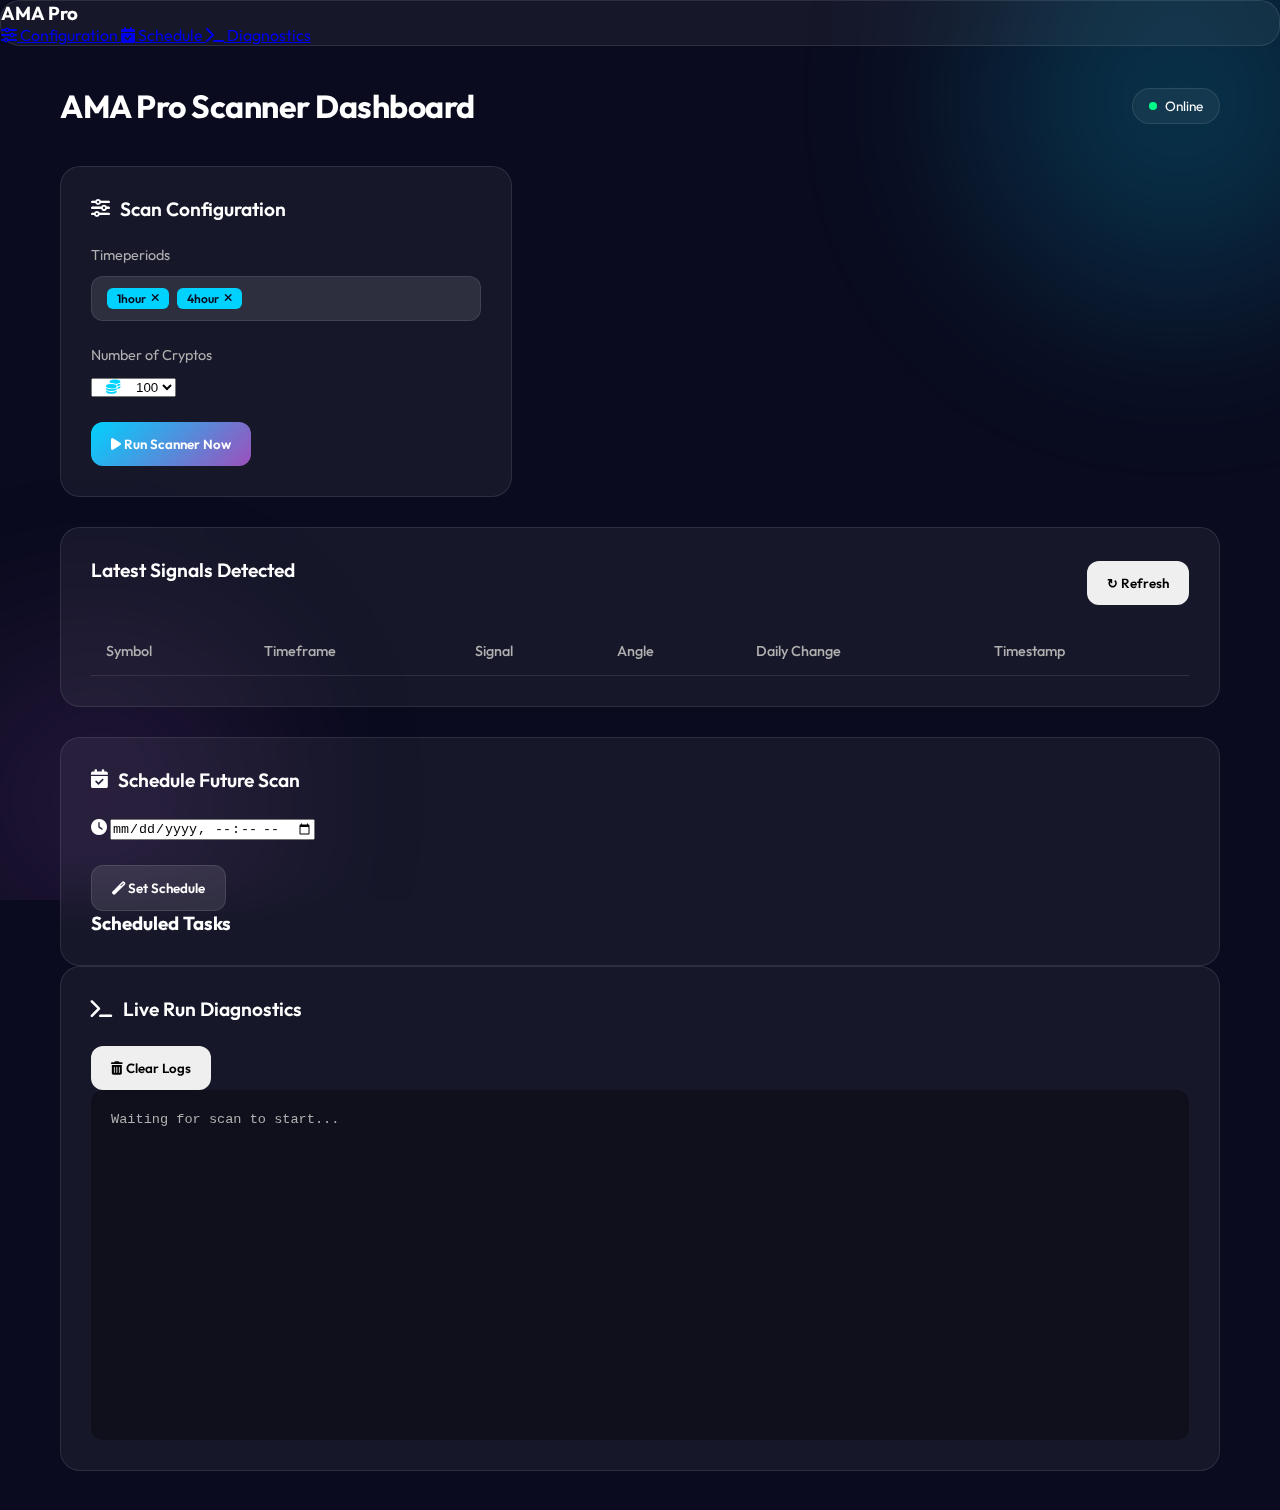
<file: web_dashboard/frontend/index.html>
<!DOCTYPE html>
<html lang="en">

<head>
    <meta charset="UTF-8">
    <meta name="viewport" content="width=device-width, initial-scale=1.0">
    <title>AMA Pro Scanner | Dashboard</title>
    <link rel="stylesheet" href="style.css">
    <link rel="preconnect" href="https://fonts.googleapis.com">
    <link rel="preconnect" href="https://fonts.gstatic.com" crossorigin>
    <link href="https://fonts.googleapis.com/css2?family=Outfit:wght@300;400;600;700&display=swap" rel="stylesheet">
    <link rel="stylesheet" href="https://cdnjs.cloudflare.com/ajax/libs/font-awesome/6.4.0/css/all.min.css">
</head>

<body>
    <div class="background">
        <div class="blur-circle circle-1"></div>
        <div class="blur-circle circle-2"></div>
    </div>

    <!-- Sidebar Navigation -->
    <nav class="sidebar glass">
        <div class="sidebar-header">
            <span class="pulse"></span>
            <h3>AMA Pro</h3>
        </div>
        <div class="sidebar-nav">
            <a href="#config-section" class="nav-item active" data-section="config-section">
                <i class="fas fa-sliders-h"></i>
                <span>Configuration</span>
            </a>
            <a href="#schedule-section" class="nav-item" data-section="schedule-section">
                <i class="fas fa-calendar-check"></i>
                <span>Schedule</span>
            </a>
            <a href="#logs-section" class="nav-item" data-section="logs-section">
                <i class="fas fa-terminal"></i>
                <span>Diagnostics</span>
            </a>
        </div>
    </nav>

    <main class="dashboard-container">
        <header>
            <div class="logo">
                <h1>AMA Pro Scanner Dashboard</h1>
            </div>
            <div class="status-badge" id="app-status">
                <span class="dot"></span> Online
            </div>
        </header>

        <!-- Configuration Section -->
        <section id="config-section" class="controls-grid">
            <div class="card glass config-card">
                <h2><i class="fas fa-sliders-h"></i> Scan Configuration</h2>

                <div class="config-columns">
                    <div class="config-left">
                        <div class="form-group">
                            <label>Timeperiods</label>
                            <div class="custom-multiselect" id="timeframe-dropdown">
                                <div class="dropdown-header" id="selected-tags">
                                    <span class="placeholder">Select timeframes...</span>
                                </div>
                                <div class="dropdown-options glass" id="timeframe-options">
                                    <!-- Options injected by JS -->
                                </div>
                            </div>
                        </div>
                    </div>

                    <div class="config-right">
                        <div class="form-group">
                            <label>Number of Cryptos</label>
                            <div class="select-wrapper">
                                <i class="fas fa-coins select-icon"></i>
                                <select id="symbol-limit">
                                    <option value="20">20</option>
                                    <option value="50">50</option>
                                    <option value="100" selected>100</option>
                                    <option value="200">200</option>
                                    <option value="300">300</option>
                                    <option value="400">400</option>
                                    <option value="500">500</option>
                                </select>
                            </div>
                        </div>
                    </div>
                </div>

                <div class="button-group-single">
                    <button id="run-btn" class="primary-btn pulse-btn">
                        <i class="fas fa-play"></i> Run Scanner Now
                    </button>
                </div>
            </div>
        </section>

        <!-- Results Section -->
        <section class="results-card card glass">
            <div class="card-header">
                <h2>Latest Signals Detected</h2>
                <button id="refresh-results" class="icon-btn">↻ Refresh</button>
            </div>
            <div class="table-container">
                <table id="results-table">
                    <thead>
                        <tr>
                            <th>Symbol</th>
                            <th>Timeframe</th>
                            <th>Signal</th>
                            <th>Angle</th>
                            <th>Daily Change</th>
                            <th>Timestamp</th>
                        </tr>
                    </thead>
                    <tbody>
                        <!-- Results injected here -->
                    </tbody>
                </table>
            </div>
        </section>

        <!-- Schedule Section -->
        <section id="schedule-section" class="card glass">
            <h2><i class="fas fa-calendar-check"></i> Schedule Future Scan</h2>
            <div class="scheduler-premium">
                <div class="scheduler-body">
                    <div class="form-group no-margin">
                        <div class="input-with-icon-premium">
                            <i class="fas fa-clock"></i>
                            <input type="datetime-local" id="schedule-time">
                        </div>
                    </div>
                    <button id="schedule-btn" class="secondary-btn glow-btn">
                        <i class="fas fa-magic"></i> Set Schedule
                    </button>
                </div>
            </div>
            <div class="scheduled-jobs-section">
                <h3>Scheduled Tasks</h3>
                <div id="jobs-list" class="jobs-grid">
                    <!-- Scheduled jobs injected here -->
                </div>
            </div>
        </section>

        <!-- Diagnostics/Logs Section -->
        <section id="logs-section" class="card glass log-card-bottom">
            <div class="card-header-flex">
                <h2><i class="fas fa-terminal"></i> Live Run Diagnostics</h2>
                <button id="clear-logs-btn" class="danger-btn-small">
                    <i class="fas fa-trash-alt"></i> Clear Logs
                </button>
            </div>
            <div class="log-container" id="log-output">
                <div class="log-entry">Waiting for scan to start...</div>
            </div>
        </section>
    </main>

    <script src="script.js"></script>
</body>

</html>
</file>
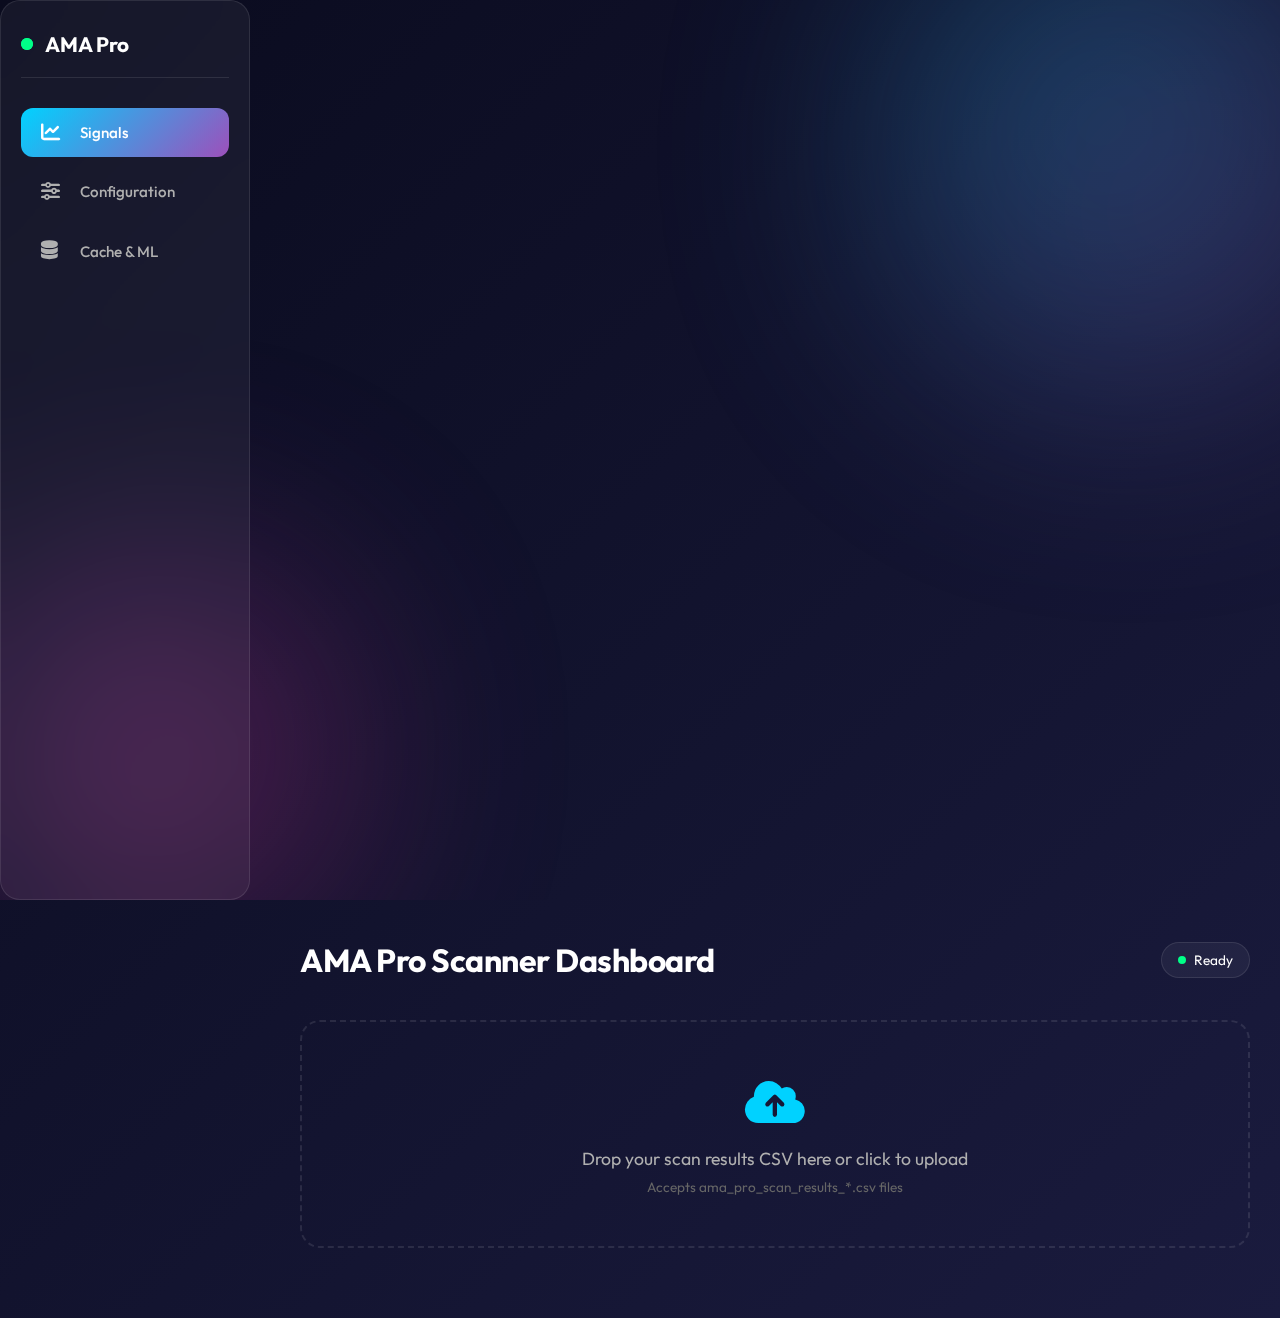
<file: ama_pro_dashboard.html>
<!DOCTYPE html>
<html lang="en">

<head>
    <meta charset="UTF-8">
    <meta name="viewport" content="width=device-width, initial-scale=1.0">
    <title>AMA Pro Scanner | Dashboard</title>
    <link rel="preconnect" href="https://fonts.googleapis.com">
    <link rel="preconnect" href="https://fonts.gstatic.com" crossorigin>
    <link href="https://fonts.googleapis.com/css2?family=Outfit:wght@300;400;600;700&display=swap" rel="stylesheet">
    <link rel="stylesheet" href="https://cdnjs.cloudflare.com/ajax/libs/font-awesome/6.4.0/css/all.min.css">
    <style>
        :root {
            --primary-bg: #0a0b1e;
            --accent-blue: #00d2ff;
            --accent-purple: #9d50bb;
            --accent-pink: #ff2e97;
            --accent-orange: #ff6b35;
            --glass-bg: rgba(255, 255, 255, 0.05);
            --glass-border: rgba(255, 255, 255, 0.1);
            --text-primary: #ffffff;
            --text-secondary: #b0b0b0;
            --success: #00ff88;
            --danger: #ff4d4d;
            --warning: #ffaa00;
            --font-outfit: 'Outfit', sans-serif;
        }

        * { box-sizing: border-box; margin: 0; padding: 0; }

        body {
            background: linear-gradient(135deg, #0a0b1e 0%, #1a1b3e 50%, #0a0b1e 100%);
            background-size: 200% 200%;
            animation: gradientShift 15s ease infinite;
            color: var(--text-primary);
            font-family: var(--font-outfit);
            overflow-x: hidden;
            min-height: 100vh;
        }

        @keyframes gradientShift {
            0% { background-position: 0% 50%; }
            50% { background-position: 100% 50%; }
            100% { background-position: 0% 50%; }
        }

        .background {
            position: fixed; top: 0; left: 0;
            width: 100%; height: 100%;
            z-index: -1; overflow: hidden;
        }

        .blur-circle {
            position: absolute; border-radius: 50%;
            filter: blur(120px); opacity: 0.3;
            animation: float 20s ease-in-out infinite;
        }

        .circle-1 {
            width: 500px; height: 500px;
            background: linear-gradient(135deg, var(--accent-blue), var(--accent-purple));
            top: -100px; right: -100px;
            animation: float 15s ease-in-out infinite, rotate 30s linear infinite;
        }

        .circle-2 {
            width: 400px; height: 400px;
            background: linear-gradient(135deg, var(--accent-purple), var(--accent-pink));
            bottom: -50px; left: -50px;
            animation: float 20s ease-in-out infinite reverse, rotate 40s linear infinite reverse;
        }

        @keyframes float {
            0%, 100% { transform: translate(0, 0) scale(1); }
            33% { transform: translate(30px, -30px) scale(1.1); }
            66% { transform: translate(-30px, 30px) scale(0.9); }
        }

        @keyframes rotate {
            from { transform: rotate(0deg); }
            to { transform: rotate(360deg); }
        }

        /* Sidebar */
        .sidebar {
            position: fixed; left: 0; top: 0;
            width: 250px; height: 100vh;
            padding: 30px 20px; z-index: 1000;
            display: flex; flex-direction: column; gap: 30px;
        }

        .sidebar-header {
            display: flex; align-items: center; gap: 12px;
            padding-bottom: 20px;
            border-bottom: 1px solid var(--glass-border);
        }

        .sidebar-header h3 {
            font-size: 1.3rem; font-weight: 700;
            color: var(--text-primary);
        }

        .pulse-dot {
            width: 12px; height: 12px;
            background: var(--success);
            border-radius: 50%; position: relative;
        }

        .pulse-dot::after {
            content: ''; position: absolute;
            width: 100%; height: 100%;
            background: inherit; border-radius: 50%;
            animation: pulse-ring 2s infinite;
        }

        @keyframes pulse-ring {
            0% { transform: scale(1); opacity: 0.5; }
            100% { transform: scale(3); opacity: 0; }
        }

        .sidebar-nav {
            display: flex; flex-direction: column; gap: 10px;
        }

        .nav-item {
            display: flex; align-items: center; gap: 15px;
            padding: 15px 20px; border-radius: 12px;
            color: var(--text-secondary); text-decoration: none;
            transition: all 0.3s ease; cursor: pointer;
        }

        .nav-item i { font-size: 1.2rem; width: 24px; }
        .nav-item span { font-weight: 500; font-size: 0.95rem; }

        .nav-item:hover {
            background: rgba(255, 255, 255, 0.05);
            color: var(--text-primary);
        }

        .nav-item.active {
            background: linear-gradient(135deg, var(--accent-blue), var(--accent-purple));
            color: white;
        }

        /* Glass */
        .glass {
            background: var(--glass-bg);
            backdrop-filter: blur(20px);
            -webkit-backdrop-filter: blur(20px);
            border: 1px solid var(--glass-border);
            border-radius: 20px;
            transition: transform 0.3s ease, box-shadow 0.3s ease, border-color 0.3s ease;
            position: relative; overflow: hidden;
        }

        .glass::before {
            content: ''; position: absolute;
            top: 0; left: -100%;
            width: 100%; height: 100%;
            background: linear-gradient(90deg, transparent, rgba(255, 255, 255, 0.1), transparent);
            transition: left 0.5s;
        }

        .glass:hover::before { left: 100%; }

        .glass:hover {
            transform: translateY(-5px);
            box-shadow: 0 20px 60px rgba(0, 210, 255, 0.3);
            border-color: rgba(0, 210, 255, 0.5);
        }

        /* Main */
        .dashboard-container {
            margin-left: 270px; padding: 40px 30px;
            max-width: 1200px;
        }

        header {
            display: flex; justify-content: space-between;
            align-items: center; margin-bottom: 40px;
        }

        .logo h1 {
            font-size: 2rem; font-weight: 700; letter-spacing: -0.5px;
        }

        .status-badge {
            background: var(--glass-bg);
            border: 1px solid var(--glass-border);
            padding: 8px 16px; border-radius: 100px;
            font-size: 0.85rem;
            display: flex; align-items: center; gap: 8px;
        }

        .status-badge .dot {
            width: 8px; height: 8px;
            background: var(--success); border-radius: 50%;
        }

        /* Card */
        .card {
            padding: 30px;
            animation: fadeInUp 0.6s ease-out;
            margin-bottom: 30px;
        }

        @keyframes fadeInUp {
            from { opacity: 0; transform: translateY(30px); }
            to { opacity: 1; transform: translateY(0); }
        }

        .card h2 {
            margin-bottom: 25px; font-size: 1.2rem;
            color: var(--text-primary); font-weight: 600;
            display: flex; align-items: center; gap: 10px;
        }

        /* Stats Grid */
        .stats-grid {
            display: grid;
            grid-template-columns: repeat(auto-fit, minmax(220px, 1fr));
            gap: 20px; margin-bottom: 30px;
        }

        .stat-card {
            display: flex; align-items: center; gap: 20px;
            padding: 25px; cursor: default;
            animation: fadeInUp 0.6s ease-out;
        }

        .stat-card:nth-child(1) { animation-delay: 0.1s; }
        .stat-card:nth-child(2) { animation-delay: 0.2s; }
        .stat-card:nth-child(3) { animation-delay: 0.3s; }
        .stat-card:nth-child(4) { animation-delay: 0.4s; }
        .stat-card:nth-child(5) { animation-delay: 0.5s; }

        .stat-icon {
            width: 60px; height: 60px; border-radius: 15px;
            display: flex; align-items: center; justify-content: center;
            font-size: 1.5rem; color: white;
            box-shadow: 0 10px 25px rgba(0, 0, 0, 0.3);
            animation: pulse-glow 2s ease-in-out infinite;
            flex-shrink: 0;
        }

        @keyframes pulse-glow {
            0%, 100% { box-shadow: 0 10px 25px rgba(0, 0, 0, 0.3); transform: scale(1); }
            50% { box-shadow: 0 10px 35px rgba(0, 210, 255, 0.5); transform: scale(1.05); }
        }

        .stat-content h3 {
            font-size: 2rem; font-weight: 700; margin: 0;
            background: linear-gradient(135deg, var(--accent-blue), var(--accent-purple));
            -webkit-background-clip: text; -webkit-text-fill-color: transparent;
            background-clip: text;
        }

        .stat-content p {
            margin: 5px 0 0; color: var(--text-secondary); font-size: 0.9rem;
        }

        /* Upload Section */
        .upload-area {
            border: 2px dashed var(--glass-border);
            border-radius: 20px; padding: 50px;
            text-align: center; cursor: pointer;
            transition: all 0.3s ease;
            margin-bottom: 30px;
        }

        .upload-area:hover {
            border-color: var(--accent-blue);
            background: rgba(0, 210, 255, 0.05);
            transform: translateY(-3px);
        }

        .upload-area.drag-over {
            border-color: var(--accent-purple);
            background: rgba(157, 80, 187, 0.1);
        }

        .upload-area .upload-icon {
            font-size: 3rem; margin-bottom: 15px;
            color: var(--accent-blue);
        }

        .upload-area p { font-size: 1.1rem; color: var(--text-secondary); }
        .upload-area .hint { font-size: 0.85rem; color: #666; margin-top: 8px; }

        #fileInput { display: none; }

        /* Filters */
        .filters-section {
            display: flex; gap: 15px; margin-bottom: 20px;
            align-items: center; flex-wrap: wrap;
        }

        .search-box {
            position: relative; flex: 1; min-width: 200px;
        }

        .search-box i {
            position: absolute; left: 15px; top: 50%;
            transform: translateY(-50%);
            color: var(--accent-blue); pointer-events: none;
        }

        .search-box input {
            width: 100%;
            padding: 12px 15px 12px 45px;
            background: rgba(255, 255, 255, 0.05);
            border: 1px solid var(--glass-border);
            border-radius: 12px; color: white;
            font-family: inherit; font-size: 0.95rem; outline: none;
            transition: all 0.3s ease;
        }

        .search-box input:focus {
            background: rgba(255, 255, 255, 0.08);
            border-color: var(--accent-blue);
            box-shadow: 0 0 0 3px rgba(0, 210, 255, 0.1);
        }

        .filter-group { display: flex; gap: 10px; }

        .filter-select {
            padding: 12px 40px 12px 15px;
            background: rgba(255, 255, 255, 0.05);
            border: 1px solid var(--glass-border);
            border-radius: 12px; color: white;
            font-family: inherit; font-size: 0.9rem;
            outline: none; cursor: pointer;
            transition: all 0.3s ease;
            appearance: none;
            background-image: url("data:image/svg+xml,%3Csvg xmlns='http://www.w3.org/2000/svg' width='12' height='12' viewBox='0 0 12 12'%3E%3Cpath fill='%2300d2ff' d='M6 9L1 4h10z'/%3E%3C/svg%3E");
            background-repeat: no-repeat;
            background-position: right 12px center;
        }

        .filter-select:hover {
            background-color: rgba(255, 255, 255, 0.08);
            border-color: var(--accent-blue);
        }

        .filter-select option { background: var(--primary-bg); color: white; }

        /* Card Header */
        .card-header {
            display: flex; justify-content: space-between;
            align-items: center; margin-bottom: 20px;
        }

        .header-actions { display: flex; gap: 10px; }

        .icon-btn {
            padding: 10px 18px;
            background: rgba(255, 255, 255, 0.05);
            border: 1px solid var(--glass-border);
            border-radius: 10px; color: white;
            font-size: 0.9rem; font-family: inherit;
            display: flex; align-items: center; gap: 8px;
            cursor: pointer; transition: all 0.3s ease;
        }

        .icon-btn:hover {
            background: rgba(255, 255, 255, 0.1);
            border-color: var(--accent-blue);
            transform: translateY(-2px);
        }

        .success-btn { border-color: var(--success); }
        .success-btn:hover { background: rgba(0, 255, 136, 0.1); border-color: var(--success); }

        /* Table */
        .table-container { overflow-x: auto; }

        table { width: 100%; border-collapse: collapse; text-align: left; }

        th {
            padding: 15px; color: var(--text-secondary);
            font-weight: 500; font-size: 0.9rem;
            border-bottom: 1px solid var(--glass-border);
        }

        td {
            padding: 18px 15px; font-size: 0.9rem;
            border-bottom: 1px solid var(--glass-border);
        }

        tbody tr { transition: background 0.2s; }
        tbody tr:hover { background: rgba(255, 255, 255, 0.03); }

        .signal-long { color: var(--success); font-weight: 700; }
        .signal-short { color: var(--danger); font-weight: 700; }

        .daily-change-positive { color: var(--success); font-weight: 700; }
        .daily-change-negative { color: var(--danger); font-weight: 700; }

        .badge-tf {
            background: rgba(0, 210, 255, 0.1); color: var(--accent-blue);
            padding: 2px 8px; border-radius: 4px;
            font-weight: 600; font-size: 0.8rem;
        }

        .badge-exchange {
            background: rgba(255, 102, 0, 0.1); color: var(--accent-orange);
            padding: 2px 8px; border-radius: 4px;
            font-weight: 600; font-size: 0.8rem;
            text-transform: uppercase;
        }

        .badge-regime {
            background: rgba(157, 80, 187, 0.15); color: #c084fc;
            padding: 2px 8px; border-radius: 4px;
            font-weight: 600; font-size: 0.8rem;
        }

        /* Confidence bar */
        .confidence-cell { min-width: 100px; }

        .confidence-bar-wrap {
            display: flex; align-items: center; gap: 8px;
        }

        .confidence-bar {
            flex: 1; height: 6px;
            background: rgba(255, 255, 255, 0.1);
            border-radius: 4px; overflow: hidden;
        }

        .confidence-fill {
            height: 100%; border-radius: 4px;
            transition: width 0.5s ease;
        }

        .conf-high { background: linear-gradient(90deg, #00ff88, #4ade80); }
        .conf-mid { background: linear-gradient(90deg, #eab308, #facc15); }
        .conf-low { background: linear-gradient(90deg, #ef4444, #f87171); }

        .confidence-text { font-size: 0.8rem; font-weight: 600; min-width: 36px; }

        /* Sortable */
        .sortable { cursor: pointer; user-select: none; transition: all 0.2s ease; }
        .sortable:hover { color: var(--accent-blue); }

        .sort-icon {
            font-size: 0.7rem; margin-left: 5px;
            opacity: 0.5; transition: all 0.2s ease;
        }

        .sort-icon.active { opacity: 1; color: var(--accent-blue); }

        .results-count {
            margin-top: 15px; padding: 10px; text-align: center;
            color: var(--text-secondary); font-size: 0.9rem;
            border-top: 1px solid var(--glass-border);
        }

        /* TradingView Button */
        .tradingview-btn {
            background: linear-gradient(135deg, #2962ff, #1e53e5);
            padding: 8px 16px; border-radius: 8px;
            font-size: 0.85rem; color: white; border: none;
            display: flex; align-items: center; gap: 6px;
            cursor: pointer; transition: all 0.3s ease;
            font-family: inherit; font-weight: 600;
        }

        .tradingview-btn:hover {
            transform: translateY(-2px);
            box-shadow: 0 5px 15px rgba(41, 98, 255, 0.4);
        }

        /* Config Section */
        .config-grid {
            display: grid;
            grid-template-columns: repeat(auto-fill, minmax(200px, 1fr));
            gap: 15px;
        }

        .config-item {
            background: rgba(0, 0, 0, 0.2);
            padding: 15px; border-radius: 12px;
            border: 1px solid var(--glass-border);
        }

        .config-item .label {
            font-size: 0.8rem; color: var(--text-secondary);
            text-transform: uppercase; letter-spacing: 0.5px;
            margin-bottom: 6px;
        }

        .config-item .value {
            font-size: 1.1rem; font-weight: 600; color: var(--text-primary);
        }

        .config-item .value.enabled { color: var(--success); }
        .config-item .value.disabled { color: var(--text-secondary); }

        /* Cache Section */
        .cache-stats {
            display: grid;
            grid-template-columns: 1fr 1fr;
            gap: 20px;
        }

        .cache-meter-item { margin-bottom: 18px; }

        .meter-label {
            display: flex; justify-content: space-between;
            font-size: 0.85rem; margin-bottom: 6px;
        }

        .meter-label .key { color: var(--text-secondary); }
        .meter-label .val { color: var(--text-primary); font-weight: 600; }

        .meter-bar {
            width: 100%; height: 8px;
            background: rgba(255, 255, 255, 0.1);
            border-radius: 6px; overflow: hidden;
        }

        .meter-fill {
            height: 100%; border-radius: 6px;
            background: linear-gradient(90deg, var(--accent-purple), var(--accent-blue));
            transition: width 1s ease;
        }

        /* Toast */
        #toast-container {
            position: fixed; top: 20px; right: 20px;
            z-index: 10000;
            display: flex; flex-direction: column; gap: 10px;
        }

        .toast {
            background: var(--glass-bg);
            backdrop-filter: blur(20px);
            border: 1px solid var(--glass-border);
            border-radius: 12px; padding: 15px 20px;
            min-width: 300px;
            display: flex; align-items: center; gap: 12px;
            opacity: 0; transform: translateX(400px);
            transition: all 0.3s cubic-bezier(0.68, -0.55, 0.265, 1.55);
            box-shadow: 0 10px 30px rgba(0, 0, 0, 0.3);
        }

        .toast.show { opacity: 1; transform: translateX(0); }
        .toast i { font-size: 1.2rem; }

        .toast-success { border-left: 4px solid var(--success); }
        .toast-success i { color: var(--success); }
        .toast-error { border-left: 4px solid var(--danger); }
        .toast-error i { color: var(--danger); }
        .toast-info { border-left: 4px solid var(--accent-blue); }
        .toast-info i { color: var(--accent-blue); }
        .toast-warning { border-left: 4px solid var(--warning); }
        .toast-warning i { color: var(--warning); }

        /* Scrollbar */
        ::-webkit-scrollbar { width: 6px; }
        ::-webkit-scrollbar-track { background: transparent; }
        ::-webkit-scrollbar-thumb { background: var(--glass-border); border-radius: 10px; }
        ::-webkit-scrollbar-thumb:hover { background: var(--text-secondary); }

        /* Responsive */
        @media (max-width: 1024px) {
            .sidebar { width: 80px; padding: 30px 10px; }
            .sidebar-header h3, .nav-item span { display: none; }
            .nav-item { justify-content: center; padding: 15px; }
            .dashboard-container { margin-left: 100px; }
        }

        @media (max-width: 768px) {
            .sidebar {
                width: 100%; height: auto; position: relative;
                flex-direction: row; padding: 15px;
            }
            .sidebar-nav { flex-direction: row; flex: 1; justify-content: space-around; }
            .nav-item span { display: none; }
            .dashboard-container { margin-left: 0; padding: 20px 15px; }
            .filters-section { flex-direction: column; }
            .header-actions { flex-direction: column; gap: 8px; }
            .stats-grid { grid-template-columns: repeat(auto-fit, minmax(160px, 1fr)); }
            .cache-stats { grid-template-columns: 1fr; }
        }
    </style>
</head>

<body>
    <div class="background">
        <div class="blur-circle circle-1"></div>
        <div class="blur-circle circle-2"></div>
    </div>

    <!-- Sidebar Navigation -->
    <nav class="sidebar glass">
        <div class="sidebar-header">
            <span class="pulse-dot"></span>
            <h3>AMA Pro</h3>
        </div>
        <div class="sidebar-nav">
            <a href="#" class="nav-item active" data-section="signals-section">
                <i class="fas fa-chart-line"></i>
                <span>Signals</span>
            </a>
            <a href="#" class="nav-item" data-section="config-section">
                <i class="fas fa-sliders-h"></i>
                <span>Configuration</span>
            </a>
            <a href="#" class="nav-item" data-section="cache-section">
                <i class="fas fa-database"></i>
                <span>Cache & ML</span>
            </a>
        </div>
    </nav>

    <main class="dashboard-container">
        <header>
            <div class="logo">
                <h1>AMA Pro Scanner Dashboard</h1>
            </div>
            <div class="status-badge" id="app-status">
                <span class="dot"></span> <span id="status-text">Ready</span>
            </div>
        </header>

        <!-- Upload Section -->
        <section id="upload-section">
            <div class="upload-area" id="uploadArea">
                <div class="upload-icon"><i class="fas fa-cloud-upload-alt"></i></div>
                <p>Drop your scan results CSV here or click to upload</p>
                <div class="hint">Accepts ama_pro_scan_results_*.csv files</div>
                <input type="file" id="fileInput" accept=".csv">
            </div>
        </section>

        <!-- Stats Dashboard -->
        <section class="stats-grid" id="stats-section" style="display:none;">
            <div class="stat-card glass">
                <div class="stat-icon" style="background: linear-gradient(135deg, var(--accent-blue), var(--accent-purple));">
                    <i class="fas fa-chart-line"></i>
                </div>
                <div class="stat-content">
                    <h3 id="total-signals">0</h3>
                    <p>Total Signals</p>
                </div>
            </div>
            <div class="stat-card glass">
                <div class="stat-icon" style="background: linear-gradient(135deg, var(--success), #00cc6a);">
                    <i class="fas fa-arrow-up"></i>
                </div>
                <div class="stat-content">
                    <h3 id="long-signals">0</h3>
                    <p>Long Signals</p>
                </div>
            </div>
            <div class="stat-card glass">
                <div class="stat-icon" style="background: linear-gradient(135deg, var(--danger), #cc0044);">
                    <i class="fas fa-arrow-down"></i>
                </div>
                <div class="stat-content">
                    <h3 id="short-signals">0</h3>
                    <p>Short Signals</p>
                </div>
            </div>
            <div class="stat-card glass">
                <div class="stat-icon" style="background: linear-gradient(135deg, var(--accent-orange), var(--accent-pink));">
                    <i class="fas fa-brain"></i>
                </div>
                <div class="stat-content">
                    <h3 id="avg-confidence">0%</h3>
                    <p>Avg Confidence</p>
                </div>
            </div>
            <div class="stat-card glass">
                <div class="stat-icon" style="background: linear-gradient(135deg, #6366f1, #8b5cf6);">
                    <i class="fas fa-clock"></i>
                </div>
                <div class="stat-content">
                    <h3 id="last-scan">--</h3>
                    <p>Last Scan</p>
                </div>
            </div>
        </section>

        <!-- Signals Results Section -->
        <section id="signals-section" class="card glass" style="display:none;">
            <div class="card-header">
                <h2><i class="fas fa-signal"></i> Detected Signals</h2>
                <div class="header-actions">
                    <button id="load-another" class="icon-btn">
                        <i class="fas fa-folder-open"></i> Load CSV
                    </button>
                    <button id="export-csv" class="icon-btn success-btn">
                        <i class="fas fa-download"></i> Export CSV
                    </button>
                </div>
            </div>

            <!-- Filters and Search -->
            <div class="filters-section">
                <div class="search-box">
                    <i class="fas fa-search"></i>
                    <input type="text" id="search-input" placeholder="Search by symbol...">
                </div>
                <div class="filter-group">
                    <select id="signal-filter" class="filter-select">
                        <option value="all">All Signals</option>
                        <option value="LONG">LONG Only</option>
                        <option value="SHORT">SHORT Only</option>
                    </select>
                    <select id="timeframe-filter" class="filter-select">
                        <option value="all">All Timeframes</option>
                    </select>
                    <select id="regime-filter" class="filter-select">
                        <option value="all">All Regimes</option>
                    </select>
                </div>
            </div>

            <div class="table-container">
                <table id="results-table">
                    <thead>
                        <tr>
                            <th class="sortable" data-sort="symbol">
                                Symbol <i class="fas fa-sort sort-icon"></i>
                            </th>
                            <th class="sortable" data-sort="exchange">
                                Exchange <i class="fas fa-sort sort-icon"></i>
                            </th>
                            <th class="sortable" data-sort="timeframe">
                                Timeframe <i class="fas fa-sort sort-icon"></i>
                            </th>
                            <th class="sortable" data-sort="signal">
                                Signal <i class="fas fa-sort sort-icon"></i>
                            </th>
                            <th class="sortable" data-sort="angle">
                                Angle <i class="fas fa-sort sort-icon"></i>
                            </th>
                            <th class="sortable" data-sort="price">
                                Price <i class="fas fa-sort sort-icon"></i>
                            </th>
                            <th class="sortable" data-sort="change">
                                Daily Change <i class="fas fa-sort sort-icon"></i>
                            </th>
                            <th class="sortable" data-sort="confidence">
                                Confidence <i class="fas fa-sort sort-icon"></i>
                            </th>
                            <th>Regime</th>
                            <th class="sortable" data-sort="timestamp">
                                Timestamp <i class="fas fa-sort sort-icon"></i>
                            </th>
                            <th>Actions</th>
                        </tr>
                    </thead>
                    <tbody>
                        <tr><td colspan="11" style="text-align:center; padding: 40px; color: var(--text-secondary);">No signals loaded yet.</td></tr>
                    </tbody>
                </table>
            </div>
            <div class="results-count" id="results-count"></div>
        </section>

        <!-- Configuration Section -->
        <section id="config-section" class="card glass" style="display:none;">
            <h2><i class="fas fa-sliders-h"></i> Scanner Configuration</h2>
            <div class="config-grid" id="config-grid">
                <div class="config-item">
                    <div class="label">Exchange</div>
                    <div class="value" id="cfg-exchange">Binance</div>
                </div>
                <div class="config-item">
                    <div class="label">Type</div>
                    <div class="value">Futures</div>
                </div>
                <div class="config-item">
                    <div class="label">Max Symbols</div>
                    <div class="value" id="cfg-symbols">500</div>
                </div>
                <div class="config-item">
                    <div class="label">Concurrency</div>
                    <div class="value">50</div>
                </div>
                <div class="config-item">
                    <div class="label">Rate Limit</div>
                    <div class="value">1200/min</div>
                </div>
                <div class="config-item">
                    <div class="label">Cache TTL</div>
                    <div class="value">30s</div>
                </div>
                <div class="config-item">
                    <div class="label">ML Engine</div>
                    <div class="value enabled"><i class="fas fa-check-circle"></i> Enabled</div>
                </div>
                <div class="config-item">
                    <div class="label">WebSocket</div>
                    <div class="value disabled"><i class="fas fa-times-circle"></i> Disabled</div>
                </div>
                <div class="config-item">
                    <div class="label">Redis</div>
                    <div class="value disabled"><i class="fas fa-times-circle"></i> Disabled</div>
                </div>
                <div class="config-item">
                    <div class="label">Timeframes</div>
                    <div class="value" id="cfg-timeframes">15m, 30m, 1h, 2h, 4h, 1d</div>
                </div>
            </div>
        </section>

        <!-- Cache & ML Section -->
        <section id="cache-section" class="card glass" style="display:none;">
            <h2><i class="fas fa-database"></i> Cache & ML Performance</h2>
            <div class="cache-stats">
                <div>
                    <div class="cache-meter-item">
                        <div class="meter-label">
                            <span class="key">Memory Cache Entries</span>
                            <span class="val" id="cache-entries">3,001</span>
                        </div>
                        <div class="meter-bar">
                            <div class="meter-fill" id="cache-meter" style="width: 85%;"></div>
                        </div>
                    </div>
                    <div class="cache-meter-item">
                        <div class="meter-label">
                            <span class="key">Memory Hit Rate</span>
                            <span class="val" id="hit-rate">0%</span>
                        </div>
                        <div class="meter-bar">
                            <div class="meter-fill" id="hit-meter" style="width: 0%;"></div>
                        </div>
                    </div>
                    <div class="cache-meter-item">
                        <div class="meter-label">
                            <span class="key">Redis Status</span>
                            <span class="val" style="color: var(--text-secondary);">Offline</span>
                        </div>
                        <div class="meter-bar">
                            <div class="meter-fill" style="width: 0%; background: var(--text-secondary);"></div>
                        </div>
                    </div>
                </div>
                <div>
                    <div class="cache-meter-item">
                        <div class="meter-label">
                            <span class="key">ML Predictions</span>
                            <span class="val enabled" id="ml-status">Active</span>
                        </div>
                        <div class="meter-bar">
                            <div class="meter-fill" style="width: 100%; background: linear-gradient(90deg, var(--success), #00cc6a);"></div>
                        </div>
                    </div>
                    <div class="cache-meter-item">
                        <div class="meter-label">
                            <span class="key">Avg ML Confidence</span>
                            <span class="val" id="ml-conf">--</span>
                        </div>
                        <div class="meter-bar">
                            <div class="meter-fill" id="ml-conf-meter" style="width: 50%;"></div>
                        </div>
                    </div>
                    <div class="cache-meter-item">
                        <div class="meter-label">
                            <span class="key">Regime Distribution</span>
                            <span class="val" id="regime-dist">--</span>
                        </div>
                        <div class="meter-bar">
                            <div class="meter-fill" style="width: 60%; background: linear-gradient(90deg, var(--accent-pink), var(--accent-orange));"></div>
                        </div>
                    </div>
                </div>
            </div>
        </section>
    </main>

    <!-- Toast Notification Container -->
    <div id="toast-container"></div>

    <script>
        // ===== State =====
        let allResults = [];
        let currentSort = { column: null, direction: 'asc' };

        // ===== DOM =====
        const uploadArea = document.getElementById('uploadArea');
        const fileInput = document.getElementById('fileInput');
        const searchInput = document.getElementById('search-input');
        const signalFilter = document.getElementById('signal-filter');
        const timeframeFilter = document.getElementById('timeframe-filter');
        const regimeFilter = document.getElementById('regime-filter');
        const exportCsvBtn = document.getElementById('export-csv');
        const loadAnotherBtn = document.getElementById('load-another');
        const resultsCount = document.getElementById('results-count');

        // ===== Toast =====
        function showToast(message, type = 'info') {
            const container = document.getElementById('toast-container');
            const toast = document.createElement('div');
            toast.className = `toast toast-${type}`;
            const icons = {
                'success': 'fa-check-circle', 'error': 'fa-exclamation-circle',
                'info': 'fa-info-circle', 'warning': 'fa-exclamation-triangle'
            };
            toast.innerHTML = `<i class="fas ${icons[type] || icons.info}"></i><span>${message}</span>`;
            container.appendChild(toast);
            setTimeout(() => toast.classList.add('show'), 10);
            setTimeout(() => {
                toast.classList.remove('show');
                setTimeout(() => toast.remove(), 300);
            }, 3000);
        }

        // ===== File Upload =====
        uploadArea.addEventListener('click', () => fileInput.click());
        uploadArea.addEventListener('dragover', (e) => { e.preventDefault(); uploadArea.classList.add('drag-over'); });
        uploadArea.addEventListener('dragleave', () => uploadArea.classList.remove('drag-over'));
        uploadArea.addEventListener('drop', (e) => {
            e.preventDefault(); uploadArea.classList.remove('drag-over');
            if (e.dataTransfer.files.length) handleFile(e.dataTransfer.files[0]);
        });
        fileInput.addEventListener('change', (e) => { if (e.target.files.length) handleFile(e.target.files[0]); });

        loadAnotherBtn.addEventListener('click', () => fileInput.click());

        function handleFile(file) {
            const reader = new FileReader();
            reader.onload = (e) => parseCSV(e.target.result, file.name);
            reader.readAsText(file);
        }

        function parseCSV(text, filename) {
            const lines = text.trim().split('\n');
            if (lines.length < 2) { showToast('CSV file appears empty', 'warning'); return; }

            const headers = lines[0].split(',');
            const signals = [];

            for (let i = 1; i < lines.length; i++) {
                const values = lines[i].split(',');
                if (values.length < headers.length) continue;
                const row = {};
                headers.forEach((h, idx) => row[h.trim()] = values[idx].trim());
                signals.push(row);
            }

            allResults = signals;
            showDashboard();
            populateFilters();
            filterAndDisplayResults();
            updateStats();

            showToast(`Loaded ${signals.length} signal(s) from ${filename}`, 'success');
            document.getElementById('status-text').textContent = 'Online';
        }

        function showDashboard() {
            document.getElementById('upload-section').style.display = 'none';
            document.getElementById('stats-section').style.display = 'grid';
            document.getElementById('signals-section').style.display = 'block';
            document.getElementById('config-section').style.display = 'block';
            document.getElementById('cache-section').style.display = 'block';
        }

        // ===== Filters =====
        function populateFilters() {
            // Timeframes
            const tfs = [...new Set(allResults.map(r => r.timeframe))].sort();
            timeframeFilter.innerHTML = '<option value="all">All Timeframes</option>';
            tfs.forEach(tf => {
                timeframeFilter.innerHTML += `<option value="${tf}">${tf}</option>`;
            });

            // Regimes
            const regimes = [...new Set(allResults.map(r => r.regime).filter(Boolean))].sort();
            regimeFilter.innerHTML = '<option value="all">All Regimes</option>';
            regimes.forEach(r => {
                regimeFilter.innerHTML += `<option value="${r}">${r}</option>`;
            });
        }

        searchInput.addEventListener('input', filterAndDisplayResults);
        signalFilter.addEventListener('change', filterAndDisplayResults);
        timeframeFilter.addEventListener('change', filterAndDisplayResults);
        regimeFilter.addEventListener('change', filterAndDisplayResults);

        function filterAndDisplayResults() {
            let filtered = allResults;

            const searchTerm = searchInput.value.toLowerCase();
            if (searchTerm) {
                filtered = filtered.filter(r => (r.symbol || '').toLowerCase().includes(searchTerm));
            }

            const signal = signalFilter.value;
            if (signal !== 'all') {
                filtered = filtered.filter(r => r.signal_type === signal);
            }

            const tf = timeframeFilter.value;
            if (tf !== 'all') {
                filtered = filtered.filter(r => r.timeframe === tf);
            }

            const regime = regimeFilter.value;
            if (regime !== 'all') {
                filtered = filtered.filter(r => r.regime === regime);
            }

            renderResults(filtered);
            updateResultsCount(filtered.length, allResults.length);
        }

        // ===== Stats =====
        function updateStats() {
            const total = allResults.length;
            const longs = allResults.filter(r => r.signal_type === 'LONG').length;
            const shorts = allResults.filter(r => r.signal_type === 'SHORT').length;
            const avgConf = allResults.reduce((a, r) => a + parseFloat(r.confidence || 0), 0) / (total || 1);

            animateValue('total-signals', 0, total, 800);
            animateValue('long-signals', 0, longs, 800);
            animateValue('short-signals', 0, shorts, 800);

            document.getElementById('avg-confidence').textContent = (avgConf * 100).toFixed(0) + '%';

            // Last scan
            if (total > 0) {
                const lastTs = allResults[total - 1].timestamp;
                if (lastTs) {
                    const scanDate = new Date(lastTs);
                    const now = new Date();
                    const diffMins = Math.floor((now - scanDate) / 60000);
                    let timeAgo;
                    if (diffMins < 1) timeAgo = 'Just now';
                    else if (diffMins < 60) timeAgo = `${diffMins}m ago`;
                    else if (diffMins < 1440) timeAgo = `${Math.floor(diffMins / 60)}h ago`;
                    else timeAgo = `${Math.floor(diffMins / 1440)}d ago`;
                    document.getElementById('last-scan').textContent = timeAgo;
                }
            }

            // ML stats
            document.getElementById('ml-conf').textContent = (avgConf * 100).toFixed(1) + '%';
            document.getElementById('ml-conf-meter').style.width = (avgConf * 100) + '%';

            // Regime distribution
            const regimes = {};
            allResults.forEach(r => {
                const reg = r.regime || 'unknown';
                regimes[reg] = (regimes[reg] || 0) + 1;
            });
            const topRegime = Object.entries(regimes).sort((a, b) => b[1] - a[1])[0];
            if (topRegime) {
                document.getElementById('regime-dist').textContent = `${topRegime[0]} (${topRegime[1]})`;
            }
        }

        function animateValue(id, start, end, duration) {
            const element = document.getElementById(id);
            if (!element) return;
            const range = end - start;
            if (range === 0) { element.textContent = end; return; }
            const increment = range / (duration / 16);
            let current = start;
            const timer = setInterval(() => {
                current += increment;
                if ((increment > 0 && current >= end) || (increment < 0 && current <= end)) {
                    current = end;
                    clearInterval(timer);
                }
                element.textContent = Math.floor(current);
            }, 16);
        }

        // ===== Table Rendering =====
        function renderResults(results) {
            const tbody = document.querySelector('#results-table tbody');
            tbody.innerHTML = '';

            if (!results || results.length === 0) {
                tbody.innerHTML = '<tr><td colspan="11" style="text-align:center; padding: 40px; color: var(--text-secondary);">No signals match your filters.</td></tr>';
                return;
            }

            results.forEach(res => {
                const row = document.createElement('tr');
                const signalType = res.signal_type || 'N/A';
                const signalClass = signalType === 'LONG' ? 'signal-long' : 'signal-short';
                const exchange = res.exchange || 'BINANCE';

                const dailyChange = parseFloat(res.daily_change || 0);
                const dailyChangeClass = dailyChange >= 0 ? 'daily-change-positive' : 'daily-change-negative';

                const conf = parseFloat(res.confidence || 0);
                let confClass = 'conf-low';
                if (conf > 0.7) confClass = 'conf-high';
                else if (conf > 0.5) confClass = 'conf-mid';

                const price = parseFloat(res.price || 0);
                const priceStr = price >= 1 ? price.toFixed(2) : price.toFixed(6);

                const symbol = res.symbol || 'Unknown';

                row.innerHTML = `
                    <td><strong>${symbol}</strong></td>
                    <td><span class="badge-exchange">${exchange}</span></td>
                    <td><span class="badge-tf">${res.timeframe || 'N/A'}</span></td>
                    <td class="${signalClass}">${signalType}</td>
                    <td>${parseFloat(res.angle || 0).toFixed(2)}°</td>
                    <td style="font-family: 'Courier New', monospace;">$${priceStr}</td>
                    <td class="${dailyChangeClass}">${dailyChange >= 0 ? '+' : ''}${dailyChange.toFixed(2)}%</td>
                    <td class="confidence-cell">
                        <div class="confidence-bar-wrap">
                            <div class="confidence-bar"><div class="confidence-fill ${confClass}" style="width:${conf * 100}%"></div></div>
                            <span class="confidence-text">${(conf * 100).toFixed(0)}%</span>
                        </div>
                    </td>
                    <td><span class="badge-regime">${res.regime || '--'}</span></td>
                    <td style="font-size: 0.8rem; color: var(--text-secondary)">${res.timestamp || 'N/A'}</td>
                    <td>
                        <button class="tradingview-btn" onclick="openTradingView('${symbol}', '${res.timeframe}', '${exchange}')">
                            <i class="fas fa-chart-bar"></i> Chart
                        </button>
                    </td>
                `;
                tbody.appendChild(row);
            });
        }

        function updateResultsCount(filtered, total) {
            if (filtered === total) {
                resultsCount.textContent = `Showing ${total} result${total !== 1 ? 's' : ''}`;
            } else {
                resultsCount.textContent = `Showing ${filtered} of ${total} result${total !== 1 ? 's' : ''}`;
            }
        }

        // ===== TradingView =====
        function openTradingView(symbol, timeframe, exchange) {
            let cleanSymbol = symbol.replace(/USDT|usdt/gi, '').replace(/[/:]/g, '').trim();

            const tvExchanges = {
                'BINANCE': 'BINANCE', 'MEXC': 'MEXC',
                'binance': 'BINANCE', 'mexc': 'MEXC'
            };
            const tvExchange = tvExchanges[exchange] || 'BINANCE';
            const tvSymbol = `${cleanSymbol}USDT`;

            const tvTimeframes = {
                '15m': '15', '30m': '30', '45m': '45',
                '1h': '60', '2h': '120', '4h': '240',
                '12h': '720', '1d': 'D', '2d': '2D', '1w': 'W', '1M': 'M'
            };
            const tvTF = tvTimeframes[timeframe] || '60';

            const url = `https://www.tradingview.com/chart/?symbol=${tvExchange}:${tvSymbol}&interval=${tvTF}`;
            window.open(url, '_blank');
            showToast(`Opening ${cleanSymbol} on TradingView`, 'info');
        }

        // ===== Sorting =====
        document.querySelectorAll('.sortable').forEach(header => {
            header.addEventListener('click', () => sortResults(header.dataset.sort));
        });

        function sortResults(column) {
            if (currentSort.column === column) {
                currentSort.direction = currentSort.direction === 'asc' ? 'desc' : 'asc';
            } else {
                currentSort.column = column;
                currentSort.direction = 'asc';
            }
            updateSortIcons();
            applySortToResults();
            filterAndDisplayResults();
        }

        function updateSortIcons() {
            document.querySelectorAll('.sort-icon').forEach(icon => {
                icon.className = 'fas fa-sort sort-icon';
            });
            if (currentSort.column) {
                const header = document.querySelector(`[data-sort="${currentSort.column}"]`);
                if (header) {
                    const icon = header.querySelector('.sort-icon');
                    icon.className = `fas fa-sort-${currentSort.direction === 'asc' ? 'up' : 'down'} sort-icon active`;
                }
            }
        }

        function applySortToResults() {
            if (!currentSort.column) return;
            allResults.sort((a, b) => {
                let aVal, bVal;
                switch (currentSort.column) {
                    case 'symbol': aVal = a.symbol || ''; bVal = b.symbol || ''; break;
                    case 'exchange': aVal = a.exchange || ''; bVal = b.exchange || ''; break;
                    case 'timeframe': aVal = a.timeframe || ''; bVal = b.timeframe || ''; break;
                    case 'signal': aVal = a.signal_type || ''; bVal = b.signal_type || ''; break;
                    case 'angle': aVal = parseFloat(a.angle) || 0; bVal = parseFloat(b.angle) || 0; break;
                    case 'price': aVal = parseFloat(a.price) || 0; bVal = parseFloat(b.price) || 0; break;
                    case 'change': aVal = parseFloat(a.daily_change) || 0; bVal = parseFloat(b.daily_change) || 0; break;
                    case 'confidence': aVal = parseFloat(a.confidence) || 0; bVal = parseFloat(b.confidence) || 0; break;
                    case 'timestamp': aVal = new Date(a.timestamp || 0); bVal = new Date(b.timestamp || 0); break;
                    default: return 0;
                }
                if (aVal < bVal) return currentSort.direction === 'asc' ? -1 : 1;
                if (aVal > bVal) return currentSort.direction === 'asc' ? 1 : -1;
                return 0;
            });
        }

        // ===== Export =====
        exportCsvBtn.addEventListener('click', () => {
            if (allResults.length === 0) { showToast('No results to export', 'warning'); return; }

            const headers = ['symbol', 'exchange', 'timeframe', 'signal_type', 'angle', 'price', 'daily_change', 'confidence', 'volume', 'regime', 'timestamp'];
            const csv = [
                headers.join(','),
                ...allResults.map(r => headers.map(h => r[h] || '').join(','))
            ].join('\n');

            const blob = new Blob([csv], { type: 'text/csv' });
            const url = window.URL.createObjectURL(blob);
            const a = document.createElement('a');
            a.href = url;
            a.download = `ama_pro_results_${new Date().toISOString().slice(0, 10)}.csv`;
            a.click();
            window.URL.revokeObjectURL(url);
            showToast('Results exported successfully', 'success');
        });

        // ===== Sidebar Navigation =====
        document.querySelectorAll('.nav-item').forEach(item => {
            item.addEventListener('click', (e) => {
                e.preventDefault();
                const section = item.dataset.section;
                document.getElementById(section)?.scrollIntoView({ behavior: 'smooth' });

                document.querySelectorAll('.nav-item').forEach(nav => nav.classList.remove('active'));
                item.classList.add('active');
            });
        });
    </script>
</body>

</html>
</file>
<file: web_dashboard/frontend/style.css>
:root {
    --primary-bg: #0a0b1e;
    --accent-blue: #00d2ff;
    --accent-purple: #9d50bb;
    --glass-bg: rgba(255, 255, 255, 0.05);
    --glass-border: rgba(255, 255, 255, 0.1);
    --text-primary: #ffffff;
    --text-secondary: #b0b0b0;
    --success: #00ff88;
    --danger: #ff4d4d;
    --font-outfit: 'Outfit', sans-serif;
}

* {
    box-sizing: border-box;
    margin: 0;
    padding: 0;
}

body {
    background-color: var(--primary-bg);
    color: var(--text-primary);
    font-family: var(--font-outfit);
    overflow-x: hidden;
    min-height: 100vh;
}

.background {
    position: fixed;
    top: 0;
    left: 0;
    width: 100%;
    height: 100%;
    z-index: -1;
    overflow: hidden;
}

.blur-circle {
    position: absolute;
    border-radius: 50%;
    filter: blur(100px);
    opacity: 0.2;
}

.circle-1 {
    width: 400px;
    height: 400px;
    background: var(--accent-blue);
    top: -100px;
    right: -100px;
}

.circle-2 {
    width: 300px;
    height: 300px;
    background: var(--accent-purple);
    bottom: -50px;
    left: -50px;
}

.dashboard-container {
    max-width: 1200px;
    margin: 0 auto;
    padding: 40px 20px;
}

header {
    display: flex;
    justify-content: space-between;
    align-items: center;
    margin-bottom: 40px;
}

.logo {
    display: flex;
    align-items: center;
    gap: 15px;
}

.logo h1 {
    font-size: 2rem;
    font-weight: 700;
    letter-spacing: -0.5px;
}

.pulse {
    width: 12px;
    height: 12px;
    background: var(--success);
    border-radius: 50%;
    position: relative;
}

.pulse::after {
    content: '';
    position: absolute;
    width: 100%;
    height: 100%;
    background: inherit;
    border-radius: 50%;
    animation: pulse-ring 2s infinite;
}

@keyframes pulse-ring {
    0% {
        transform: scale(1);
        opacity: 0.5;
    }

    100% {
        transform: scale(3);
        opacity: 0;
    }
}

.status-badge {
    background: var(--glass-bg);
    border: 1px solid var(--glass-border);
    padding: 8px 16px;
    border-radius: 100px;
    font-size: 0.85rem;
    display: flex;
    align-items: center;
    gap: 8px;
}

.status-badge .dot {
    width: 8px;
    height: 8px;
    background: var(--success);
    border-radius: 50%;
}

.glass {
    background: var(--glass-bg);
    backdrop-filter: blur(20px);
    -webkit-backdrop-filter: blur(20px);
    border: 1px solid var(--glass-border);
    border-radius: 20px;
    transition: transform 0.3s ease, box-shadow 0.3s ease;
}

.card {
    padding: 30px;
}

.card h2 {
    margin-bottom: 25px;
    font-size: 1.2rem;
    color: var(--text-primary);
    font-weight: 600;
    display: flex;
    align-items: center;
    gap: 10px;
}

.controls-grid {
    display: grid;
    grid-template-columns: 1fr 1.5fr;
    gap: 30px;
    margin-bottom: 30px;
}

.form-group {
    margin-bottom: 25px;
}

.form-group label {
    display: block;
    margin-bottom: 12px;
    font-size: 0.9rem;
    color: var(--text-secondary);
    font-weight: 400;
    display: flex;
    align-items: center;
    gap: 8px;
}

/* Custom Multiselect Dropdown */
.custom-multiselect {
    position: relative;
    width: 100%;
}

.dropdown-header {
    min-height: 45px;
    padding: 8px 15px;
    background: var(--glass-border);
    border: 1px solid var(--glass-border);
    border-radius: 12px;
    display: flex;
    flex-wrap: wrap;
    gap: 8px;
    align-items: center;
    cursor: pointer;
    transition: all 0.2s ease;
}

.dropdown-header:hover {
    background: rgba(255, 255, 255, 0.1);
}

.placeholder {
    color: #666;
    font-size: 0.9rem;
}

.tag {
    background: var(--accent-blue);
    color: var(--primary-bg);
    padding: 3px 10px;
    border-radius: 6px;
    font-size: 0.75rem;
    font-weight: 600;
    display: flex;
    align-items: center;
    gap: 5px;
}

.tag i {
    cursor: pointer;
    font-size: 0.7rem;
}

.dropdown-options {
    position: absolute;
    top: calc(100% + 10px);
    left: 0;
    width: 100%;
    max-height: 250px;
    overflow-y: auto;
    z-index: 100;
    display: none;
    box-shadow: 0 10px 30px rgba(0, 0, 0, 0.5);
}

.dropdown-options.active {
    display: block;
    animation: fadeInDown 0.2s ease;
}

@keyframes fadeInDown {
    from {
        opacity: 0;
        transform: translateY(-10px);
    }

    to {
        opacity: 1;
        transform: translateY(0);
    }
}

.option {
    padding: 12px 15px;
    font-size: 0.9rem;
    cursor: pointer;
    transition: background 0.2s;
    display: flex;
    justify-content: space-between;
    align-items: center;
}

.option:hover {
    background: rgba(255, 255, 255, 0.1);
}

.option.selected {
    color: var(--accent-blue);
}

.option.selected::after {
    content: '\f00c';
    font-family: 'Font Awesome 6 Free';
    font-weight: 900;
}

.select-wrapper {
    position: relative;
}

.select-icon {
    position: absolute;
    left: 15px;
    top: 50%;
    transform: translateY(-50%);
    color: var(--accent-blue);
    font-size: 0.9rem;
    pointer-events: none;
}

.select-wrapper select {
    padding-left: 40px;
}

.input-with-icon {
    position: relative;
}

.input-with-icon i {
    position: absolute;
    left: 15px;
    top: 50%;
    transform: translateY(-50%);
    color: var(--accent-blue);
    pointer-events: none;
}

.input-with-icon input {
    padding-left: 40px;
    width: 100%;
    padding-right: 15px;
    padding-top: 12px;
    padding-bottom: 12px;
    background: var(--glass-border);
    border: 1px solid var(--glass-border);
    border-radius: 12px;
    color: var(--text-primary);
    font-family: inherit;
    outline: none;
}

.button-group {
    display: grid;
    grid-template-columns: 1fr 1fr;
    gap: 15px;
}

button {
    padding: 14px 20px;
    border: none;
    border-radius: 12px;
    font-family: inherit;
    font-weight: 600;
    cursor: pointer;
    transition: all 0.3s ease;
}

.primary-btn {
    background: linear-gradient(135deg, var(--accent-blue), var(--accent-purple));
    color: white;
}

.primary-btn:hover {
    transform: translateY(-2px);
    box-shadow: 0 10px 20px rgba(157, 80, 187, 0.3);
}

.secondary-btn {
    background: var(--glass-border);
    color: white;
    border: 1px solid var(--glass-border);
}

.secondary-btn:hover {
    background: rgba(255, 255, 255, 0.1);
}

.log-container {
    height: 350px;
    background: rgba(0, 0, 0, 0.3);
    border-radius: 12px;
    padding: 20px;
    font-family: 'Courier New', Courier, monospace;
    font-size: 0.85rem;
    overflow-y: auto;
    color: var(--text-secondary);
}

.log-entry {
    margin-bottom: 5px;
    line-height: 1.4;
}

.results-card {
    margin-bottom: 30px;
}

.card-header {
    display: flex;
    justify-content: space-between;
    align-items: center;
    margin-bottom: 20px;
}

.table-container {
    overflow-x: auto;
}

table {
    width: 100%;
    border-collapse: collapse;
    text-align: left;
}

th {
    padding: 15px;
    color: var(--text-secondary);
    font-weight: 500;
    font-size: 0.9rem;
    border-bottom: 1px solid var(--glass-border);
}

td {
    padding: 18px 15px;
    font-size: 0.9rem;
    border-bottom: 1px solid var(--glass-border);
}

.signal-long {
    color: var(--success);
    font-weight: 700;
}

.signal-short {
    color: var(--danger);
    font-weight: 700;
}

.jobs-grid {
    display: grid;
    grid-template-columns: repeat(auto-fill, minmax(280px, 1fr));
    gap: 20px;
}

.job-item {
    background: var(--glass-border);
    padding: 15px;
    border-radius: 12px;
    display: flex;
    justify-content: space-between;
    align-items: center;
}

.job-info h4 {
    font-size: 0.9rem;
    margin-bottom: 4px;
}

.job-info p {
    font-size: 0.75rem;
    color: var(--text-secondary);
}

.cancel-btn {
    padding: 5px 10px;
    background: var(--danger);
    color: white;
    font-size: 0.7rem;
    border-radius: 6px;
}

::-webkit-scrollbar {
    width: 6px;
}

::-webkit-scrollbar-track {
    background: transparent;
}

::-webkit-scrollbar-thumb {
    background: var(--glass-border);
    border-radius: 10px;
}

::-webkit-scrollbar-thumb:hover {
    background: var(--text-secondary);
}

@media (max-width: 900px) {
    .controls-grid {
        grid-template-columns: 1fr;
    }
}
</file>
